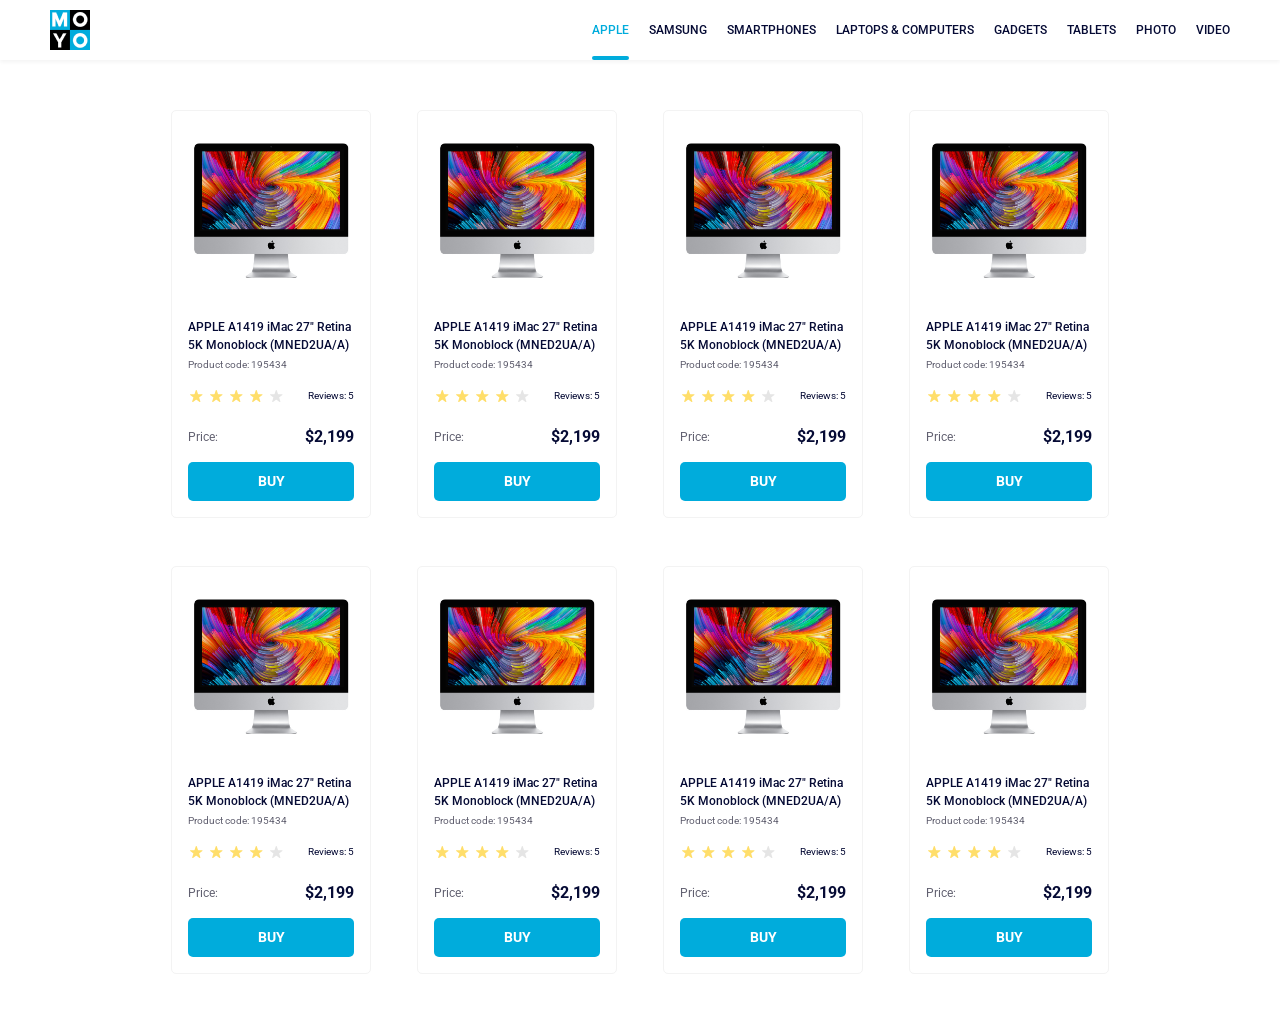
<file: index.html>
<!doctype html><html lang="en"><head><meta charset="utf-8"><meta name="viewport" content="width=device-width, user-scalable=no, initial-scale=1.0, maximum-scale=1.0, minimum-scale=1.0"><link rel="preconnect" href="https://fonts.googleapis.com"><link rel="preconnect" href="https://fonts.gstatic.com"><link href="https://fonts.googleapis.com/css2?family=Roboto:ital,wght@0,100;0,300;0,400;0,500;0,700;0,900;1,100;1,300;1,400;1,500;1,700;1,900&display=swap" rel="stylesheet"><link href="https://fonts.googleapis.com/css2?family=Inter:ital,opsz,wght@0,14..32,100..900;1,14..32,100..900&family=Roboto:ital,wght@0,100..900;1,100..900&family=Sora:wght@100..800&display=swap" rel="stylesheet"><meta http-equiv="X-UA-Compatible" content="ie=edge"><title>Catalog</title><link rel="stylesheet" href="index.e5cfff75.css"></head><body> <header class="menu"> <a href="#"> <img src="logo.eddae0ff.png" alt="Moyo Logo" class="logo"> </a> <nav class="nav"> <a href="#" class="is-active nav__link"> apple </a> <a href="#" class="nav__link"> samsung </a> <a href="#" class="nav__link"> smartphones </a> <a href="#" class="nav__link" data-qa="nav-hover"> laptops & computers </a> <a href="#" class="nav__link"> gadgets </a> <a href="#" class="nav__link"> tablets </a> <a href="_blank" class="nav__link"> photo </a> <a href="_blank" class="nav__link"> video </a> </nav> </header> <main class="catalog"> <div class="card" data-qa="card"> <img src="imac.202c52ff.jpeg" class="card__image" alt="Imac"> <h3 class="card__product"> APPLE A1419 iMac 27" Retina 5K Monoblock (MNED2UA/A) </h3> <p class="card__code">Product code: 195434</p> <div class="card__reviews"> <div class="stars stars--4"> <div class="stars__star"></div> <div class="stars__star"></div> <div class="stars__star"></div> <div class="stars__star"></div> <div class="stars__star"></div> </div> <div>Reviews: 5</div> </div> <div class="card__pricing"> <p class="card__pricing_label">Price:</p> <p class="card__pricing_value">$2,199</p> </div> <a href="#" class="card__buy" data-qa="card-hover"> BUY </a> </div> <div class="card"> <img src="imac.202c52ff.jpeg" class="card__image" alt="Imac"> <h3 class="card__product"> APPLE A1419 iMac 27" Retina 5K Monoblock (MNED2UA/A) </h3> <p class="card__code">Product code: 195434</p> <div class="card__reviews"> <div class="stars stars--4"> <div class="stars__star"></div> <div class="stars__star"></div> <div class="stars__star"></div> <div class="stars__star"></div> <div class="stars__star"></div> </div> <div>Reviews: 5</div> </div> <div class="card__pricing"> <p class="card__pricing_label">Price:</p> <p class="card__pricing_value">$2,199</p> </div> <a href="#" class="card__buy"> BUY </a> </div> <div class="card"> <img src="imac.202c52ff.jpeg" class="card__image" alt="Imac"> <h3 class="card__product"> APPLE A1419 iMac 27" Retina 5K Monoblock (MNED2UA/A) </h3> <p class="card__code">Product code: 195434</p> <div class="card__reviews"> <div class="stars stars--4"> <div class="stars__star"></div> <div class="stars__star"></div> <div class="stars__star"></div> <div class="stars__star"></div> <div class="stars__star"></div> </div> <div>Reviews: 5</div> </div> <div class="card__pricing"> <p class="card__pricing_label">Price:</p> <p class="card__pricing_value">$2,199</p> </div> <a href="#" class="card__buy"> BUY </a> </div> <div class="card"> <img src="imac.202c52ff.jpeg" class="card__image" alt="Imac"> <h3 class="card__product"> APPLE A1419 iMac 27" Retina 5K Monoblock (MNED2UA/A) </h3> <p class="card__code">Product code: 195434</p> <div class="card__reviews"> <div class="stars stars--4"> <div class="stars__star"></div> <div class="stars__star"></div> <div class="stars__star"></div> <div class="stars__star"></div> <div class="stars__star"></div> </div> <div>Reviews: 5</div> </div> <div class="card__pricing"> <p class="card__pricing_label">Price:</p> <p class="card__pricing_value">$2,199</p> </div> <a href="#" class="card__buy" data-qa="nav-hover"> BUY </a> </div> <div class="card"> <img src="imac.202c52ff.jpeg" class="card__image" alt="Imac"> <h3 class="card__product"> APPLE A1419 iMac 27" Retina 5K Monoblock (MNED2UA/A) </h3> <p class="card__code">Product code: 195434</p> <div class="card__reviews"> <div class="stars stars--4"> <div class="stars__star"></div> <div class="stars__star"></div> <div class="stars__star"></div> <div class="stars__star"></div> <div class="stars__star"></div> </div> <div>Reviews: 5</div> </div> <div class="card__pricing"> <p class="card__pricing_label">Price:</p> <p class="card__pricing_value">$2,199</p> </div> <a href="#" class="card__buy"> BUY </a> </div> <div class="card"> <img src="imac.202c52ff.jpeg" class="card__image" alt="Imac"> <h3 class="card__product"> APPLE A1419 iMac 27" Retina 5K Monoblock (MNED2UA/A) </h3> <p class="card__code">Product code: 195434</p> <div class="card__reviews"> <div class="stars stars--4"> <div class="stars__star"></div> <div class="stars__star"></div> <div class="stars__star"></div> <div class="stars__star"></div> <div class="stars__star"></div> </div> <div>Reviews: 5</div> </div> <div class="card__pricing"> <p class="card__pricing_label">Price:</p> <p class="card__pricing_value">$2,199</p> </div> <a href="#" class="card__buy"> BUY </a> </div> <div class="card"> <img src="imac.202c52ff.jpeg" class="card__image" alt="Imac"> <h3 class="card__product"> APPLE A1419 iMac 27" Retina 5K Monoblock (MNED2UA/A) </h3> <p class="card__code">Product code: 195434</p> <div class="card__reviews"> <div class="stars stars--4"> <div class="stars__star"></div> <div class="stars__star"></div> <div class="stars__star"></div> <div class="stars__star"></div> <div class="stars__star"></div> </div> <div>Reviews: 5</div> </div> <div class="card__pricing"> <p class="card__pricing_label">Price:</p> <p class="card__pricing_value">$2,199</p> </div> <a href="#" class="card__buy"> BUY </a> </div> <div class="card"> <img src="imac.202c52ff.jpeg" class="card__image" alt="Imac"> <h3 class="card__product"> APPLE A1419 iMac 27" Retina 5K Monoblock (MNED2UA/A) </h3> <p class="card__code">Product code: 195434</p> <div class="card__reviews"> <div class="stars stars--4"> <div class="stars__star"></div> <div class="stars__star"></div> <div class="stars__star"></div> <div class="stars__star"></div> <div class="stars__star"></div> </div> <div>Reviews: 5</div> </div> <div class="card__pricing"> <p class="card__pricing_label">Price:</p> <p class="card__pricing_value">$2,199</p> </div> <a href="#" class="card__buy"> BUY </a> </div> </main> </body></html>
</file>
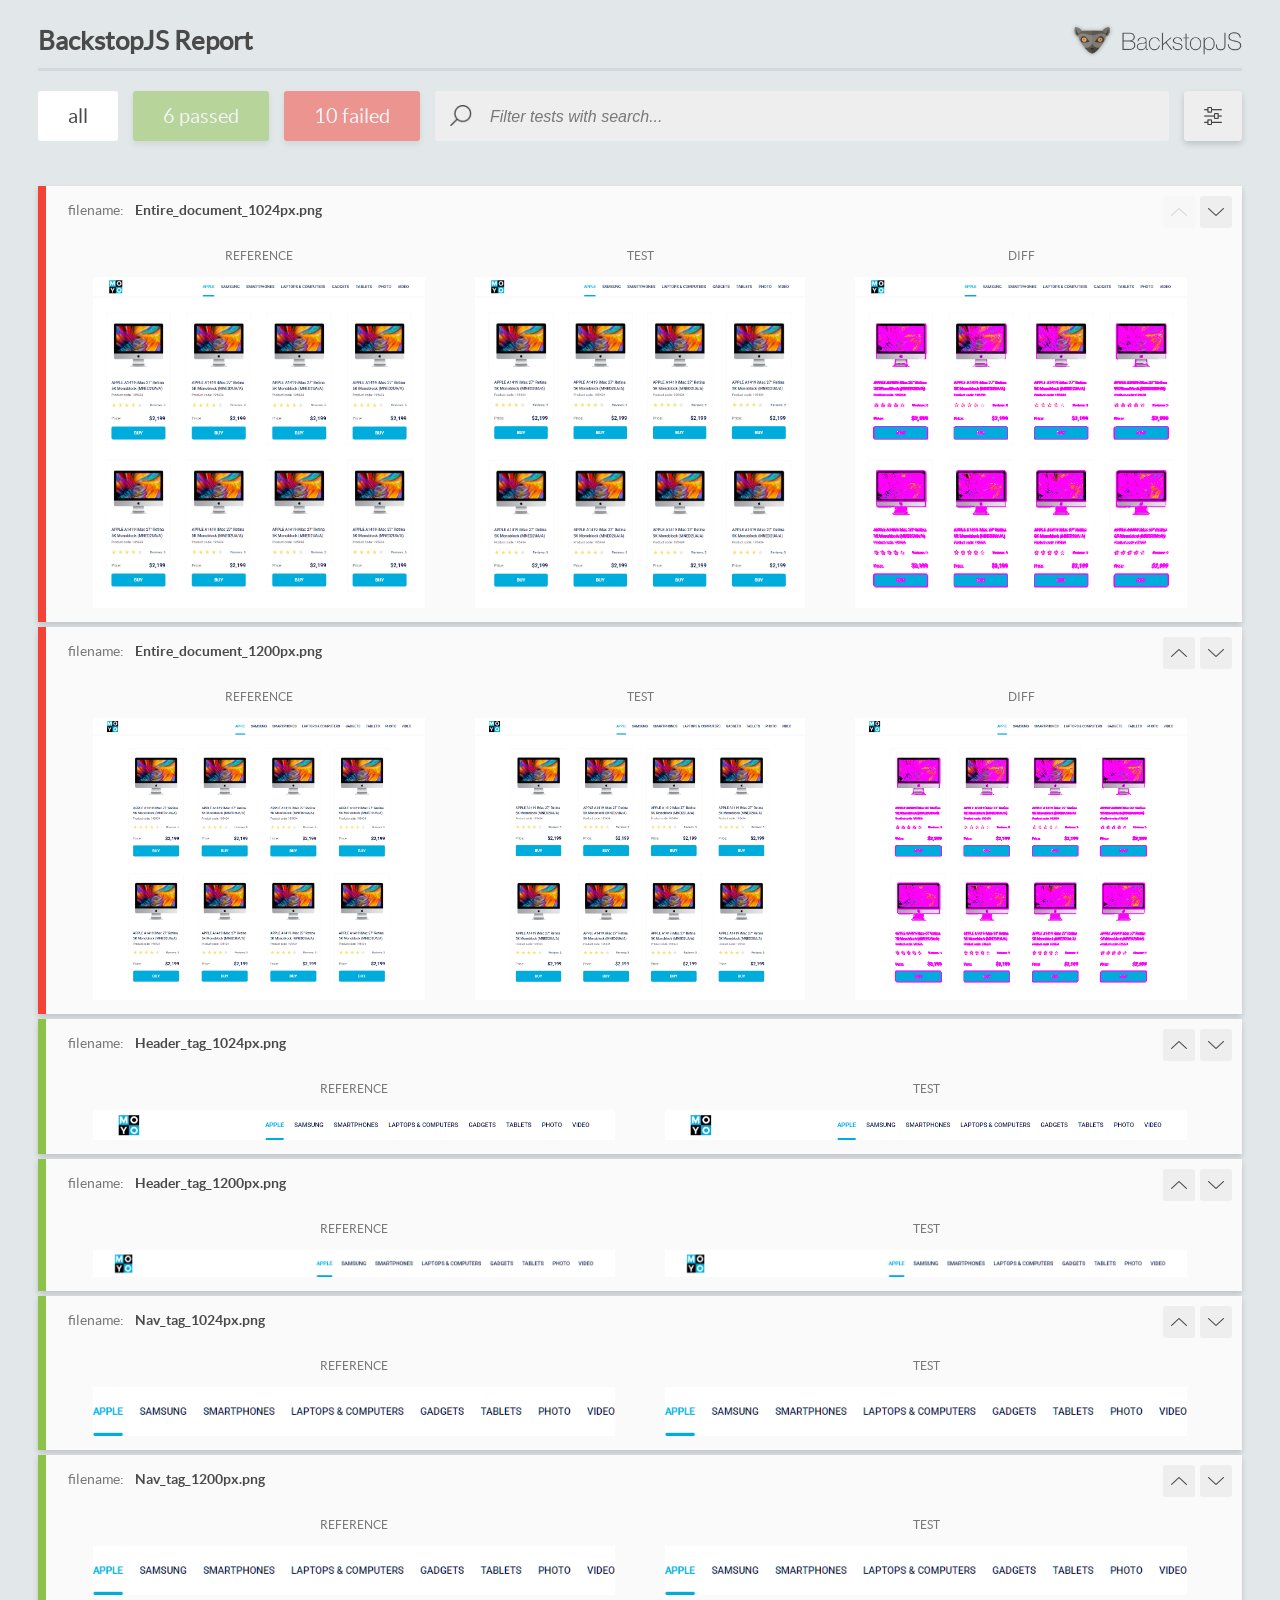
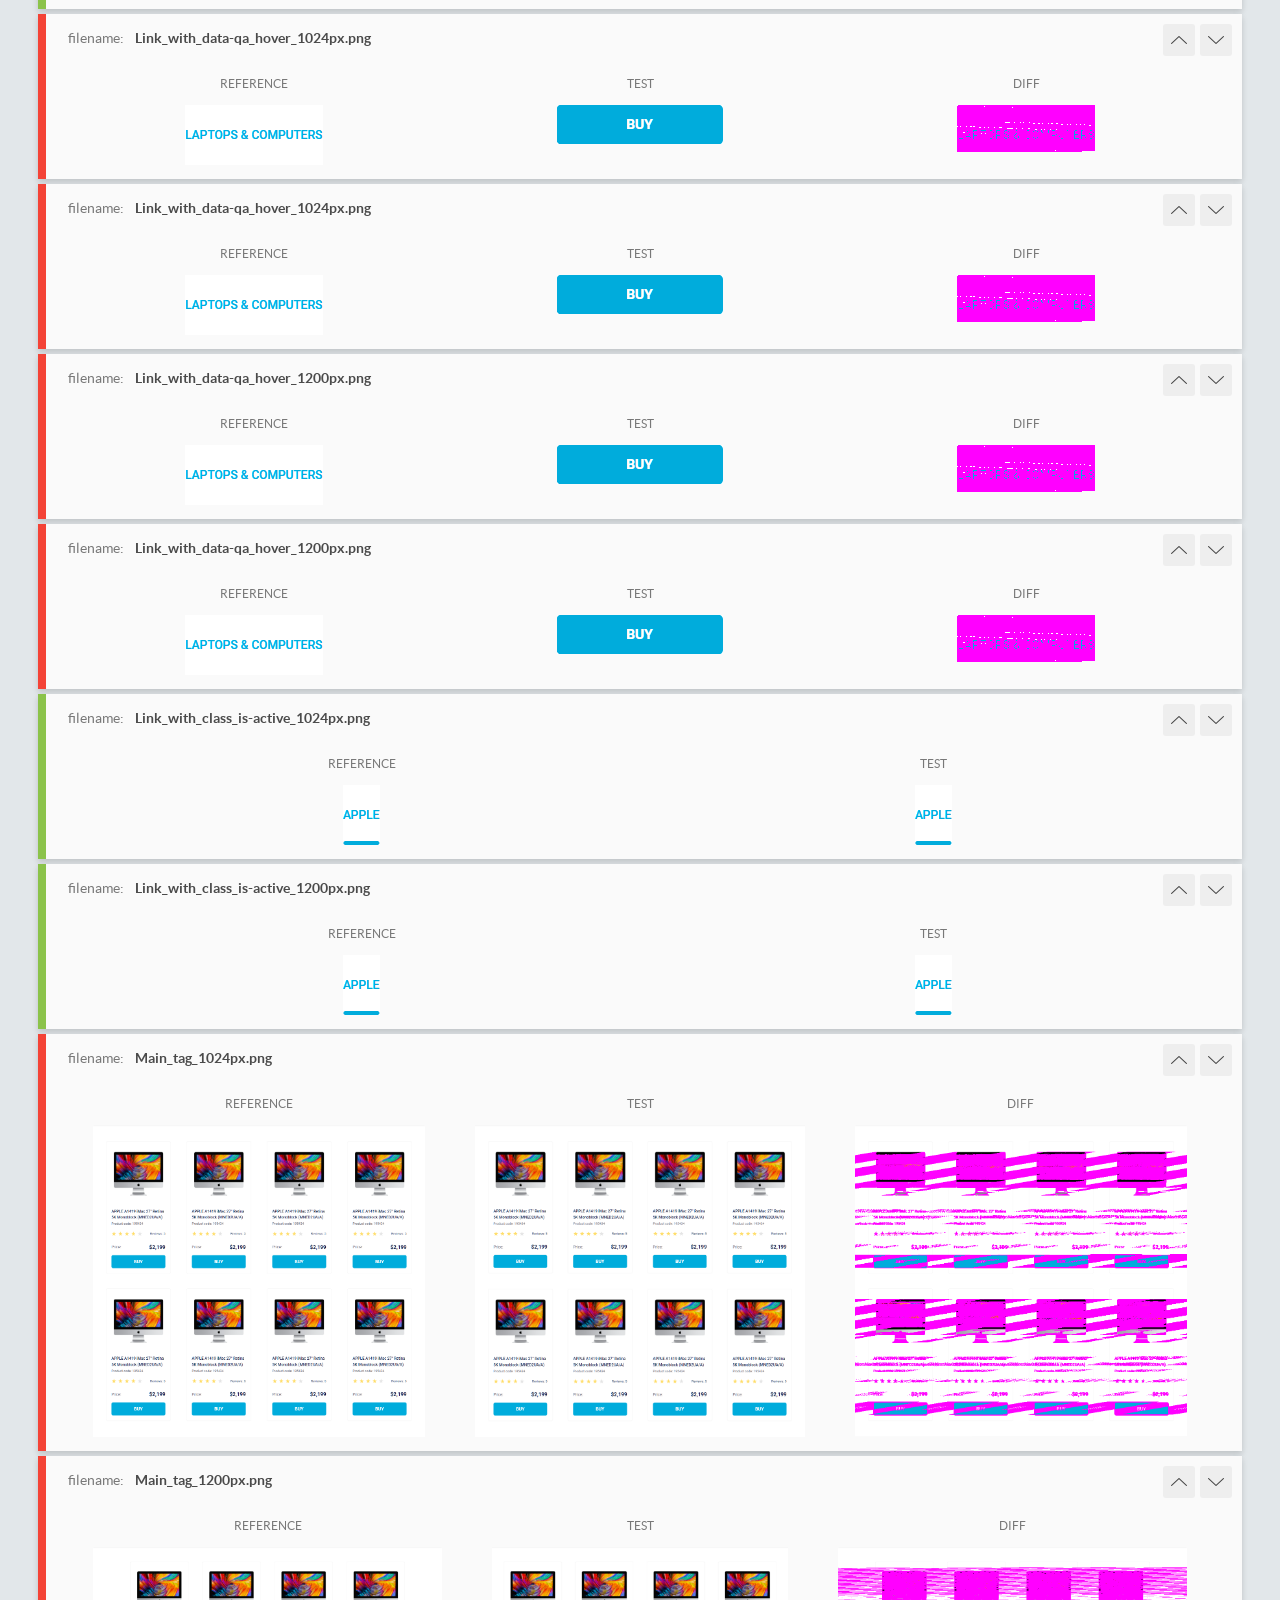
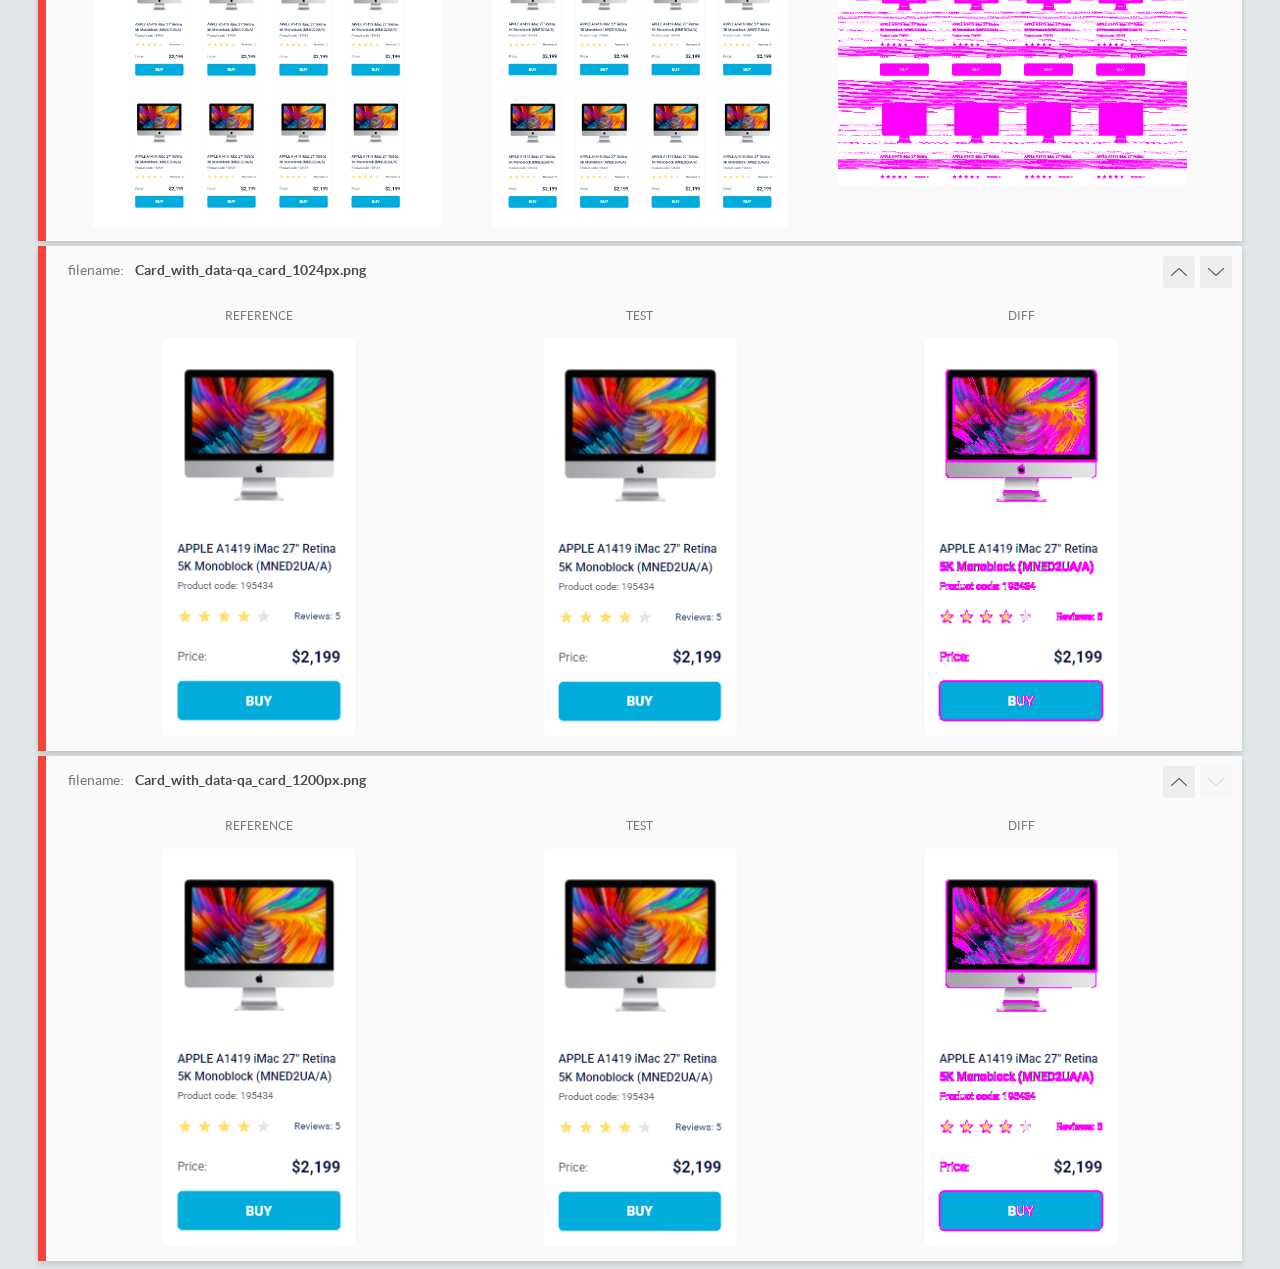
<file: report/html_report/index.html>
<!DOCTYPE html>
<html>
  <head>
    <meta charset="utf-8">
    <!-- Disable Cache -->
    <meta http-equiv="Cache-Control" content="no-cache, no-store, must-revalidate">
    <meta http-equiv="Pragma" content="no-cache">
    <meta http-equiv="Expires" content="0">

    <title>BackstopJS Report</title>

    <style>
      @font-face {
          font-family: 'latoregular';
          src: url('./assets/fonts/lato-regular-webfont.woff2') format('woff2'),
              url('./assets/fonts/lato-regular-webfont.woff') format('woff');
          font-weight: 400;
          font-style: normal;
      }
      @font-face {
          font-family: 'latobold';
          src: url('./assets/fonts/lato-bold-webfont.woff2') format('woff2'),
              url('./assets/fonts/lato-bold-webfont.woff') format('woff');
          font-weight: 700;
          font-style: normal;
      }

      .ReactModal__Body--open {
          overflow: hidden;
      }
      .ReactModal__Body--open .header {
        display: none;
      }

    </style>
  </head>
  <body style="background-color: #E2E7EA">
    <div id="root">

    </div>
    <script>
      function report (report) { // eslint-disable-line no-unused-vars
        window.tests = report;
      }
    </script>
    <script src="config.js"></script>
    <script src="index_bundle.js"></script>
  </body>
</html>
</file>
<file: index.e5cfff75.css>
body{margin:0;padding:0}html{font-family:Roboto,serif;font-size:12px;font-style:normal;font-weight:500}*{box-sizing:border-box;font-family:Roboto,sans-serif}p{margin:0;padding:0}.logo{width:40px;height:40px;display:block}.menu{justify-content:space-between;align-items:center;width:100%;height:60px;padding:0 50px;display:flex;box-shadow:0 2px 4px #0000000d}.nav{height:100%;display:flex}.nav__link{text-transform:uppercase;color:#060b35;vertical-align:middle;height:60px;margin-left:20px;line-height:60px;text-decoration:none;position:relative}.nav__link:first-of-type{margin-left:0}.nav__link:hover,.is-active{color:#00acdc}.is-active:after{content:"";background:#00acdc;border-radius:8px;width:100%;height:4px;transition:all .2s;position:absolute;bottom:0;left:0}body{flex-direction:column;align-items:center;display:flex}.catalog{grid-template-rows:repeat(2,1fr);grid-template-columns:repeat(4,200px);gap:48px 46px;padding:50px 40px;display:grid}@media (width<=487px){.catalog{grid-template-columns:1fr;display:grid}}@media (width>=488px) and (width<=767px){.catalog{grid-template-columns:repeat(2,200px);display:grid}}@media (width>=768px) and (width<=1023px){.catalog{grid-template-columns:repeat(3,200px);display:grid}}@media (width>=1024px){.catalog{grid-template-columns:repeat(4,200px);display:grid}}.stars{gap:4px;display:flex}.stars__star{background-image:url(star.822d561e.svg);background-position:50%;background-repeat:no-repeat;background-size:auto;width:16px;height:16px}.stars--4>.stars__star:nth-child(-n+4){background-image:url(star-active.edda4c43.svg)}.card{border:1px solid #f3f3f3;border-radius:5px;flex-direction:column;width:200px;height:408px;padding:32px 16px 16px;display:flex}.card__image{width:162px;height:auto;margin-left:auto;margin-right:auto}.card__product{color:#060b35;margin-top:40px;margin-bottom:4px;font-size:12px;font-weight:500;line-height:18px}.card__code{color:#616070;margin-bottom:16px;font-size:10px;font-weight:400;line-height:14px}.card__reviews{color:#060b35;justify-content:space-between;align-items:center;margin-bottom:24px;font-size:10px;font-weight:400;line-height:14px;display:flex}.card__pricing{color:#616070;justify-content:space-between;align-items:center;margin-bottom:16px;font-size:12px;font-weight:400;line-height:18px;display:flex}.card__pricing_value{text-align:right;color:#060b35;font-size:16px;font-weight:700;line-height:18px}.card__buy{text-align:center;color:#fff;background-color:#00acdc;border-radius:5px;align-content:center;width:166px;height:40px;font-size:14px;font-weight:700;line-height:16px;text-decoration:none}.card__buy:hover{color:#00acdc;cursor:pointer;background-color:#fff;border:1px solid #00acdc}.card:hover{transition-duration:.3s;transform:scale(1.2)}.card:hover .card__product{color:#34568b}.card:hover .card__buy{color:#00acdc;background-color:#fff}
/*# sourceMappingURL=index.e5cfff75.css.map */
</file>
